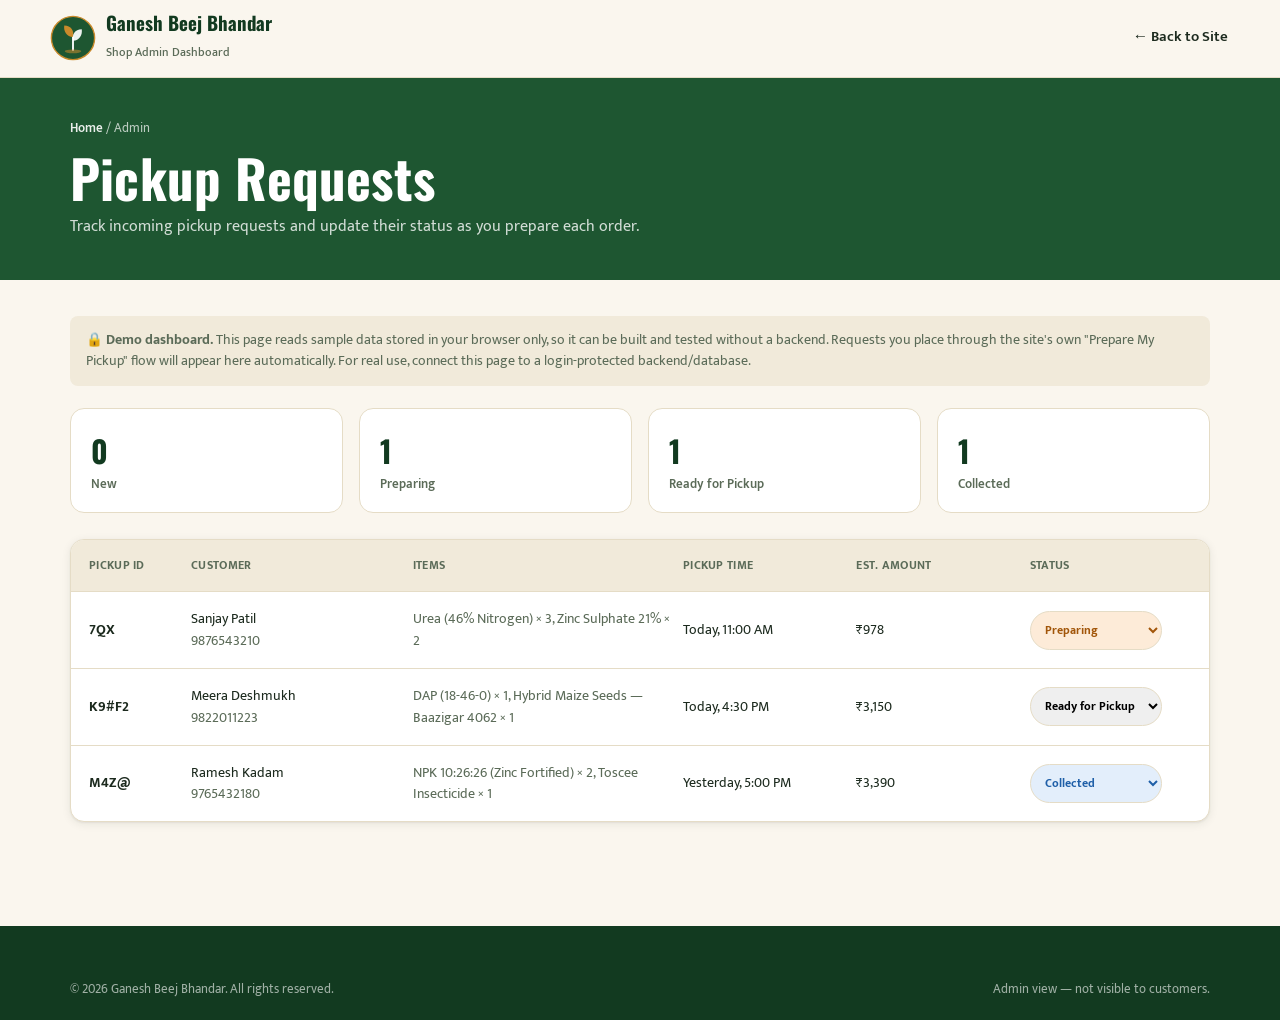
<file: admin.html>
<!DOCTYPE html>
<html lang="en">
<head>
<meta charset="UTF-8">
<meta name="viewport" content="width=device-width, initial-scale=1.0">
<title>Shop Admin — Ganesh Beej Bhandar</title>
<meta name="description" content="Demo admin dashboard for managing pickup requests at Ganesh Beej Bhandar.">
<link rel="icon" href="data:image/svg+xml,%3Csvg xmlns='http://www.w3.org/2000/svg' viewBox='0 0 100 100'%3E%3Ccircle cx='50' cy='50' r='47' fill='%231E5631'/%3E%3Cpath d='M50 76V48' stroke='white' stroke-width='6'/%3E%3Cpath d='M50 48C36 48 29 35 31 23C46 23 53 35 50 48Z' fill='%23C98A2B'/%3E%3C/svg%3E">
<link rel="preconnect" href="https://fonts.googleapis.com">
<link rel="preconnect" href="https://fonts.gstatic.com" crossorigin>
<link href="https://fonts.googleapis.com/css2?family=Oswald:wght@500;600;700&family=Mukta:wght@400;500;600;700;800&display=swap" rel="stylesheet">
<link rel="stylesheet" href="css/style.css">
</head>
<body>

<header class="site-header">
  <div class="container header-bar">
    <a href="index.html" class="brand">
      <svg class="brand-logo" viewBox="0 0 100 100" xmlns="http://www.w3.org/2000/svg" aria-hidden="true">
        <circle cx="50" cy="50" r="47" fill="var(--color-primary)"/>
        <circle cx="50" cy="50" r="47" fill="none" stroke="var(--color-accent)" stroke-width="3"/>
        <path d="M50 76 V48" stroke="#fff" stroke-width="4" stroke-linecap="round"/>
        <path d="M50 48 C36 48 29 35 31 23 C46 23 53 35 50 48 Z" fill="var(--color-accent)"/>
        <path d="M50 56 C64 56 71 43 69 31 C54 31 47 43 50 56 Z" fill="#fff" opacity=".92"/>
        <ellipse cx="50" cy="79" rx="18" ry="4" fill="var(--color-accent)" opacity=".55"/>
      </svg>
      <span>
        <span class="brand-name" data-cfg="shopName">Ganesh Beej Bhandar</span><br>
        <span class="brand-tagline">Shop Admin Dashboard</span>
      </span>
    </a>
    <nav class="main-nav">
      <a href="index.html">← Back to Site</a>
    </nav>
  </div>
</header>

<div class="page-hero">
  <div class="container">
    <div class="breadcrumb"><a href="index.html">Home</a> / Admin</div>
    <h1>Pickup Requests</h1>
    <p>Track incoming pickup requests and update their status as you prepare each order.</p>
  </div>
</div>

<section class="section" style="padding-top:36px;">
  <div class="container">

    <div class="admin-note">
      🔒 <strong>Demo dashboard.</strong> This page reads sample data stored in your browser only, so it can be built and tested without a backend. Requests you place through the site's own "Prepare My Pickup" flow will appear here automatically. For real use, connect this page to a login-protected backend/database.
    </div>

    <div class="admin-stats" id="admin-stats"></div>

    <div class="admin-table-wrap">
      <div class="admin-row head">
        <div>Pickup ID</div>
        <div>Customer</div>
        <div>Items</div>
        <div>Pickup Time</div>
        <div>Est. Amount</div>
        <div>Status</div>
      </div>
      <div id="admin-rows"></div>
    </div>

  </div>
</section>

<footer class="site-footer">
  <div class="container">
    <div class="footer-bottom" style="border-top:none; padding-top:0;">
      <span>© 2026 <span data-cfg="shopName">Ganesh Beej Bhandar</span>. All rights reserved.</span>
      <span>Admin view — not visible to customers.</span>
    </div>
  </div>
</footer>

<script src="js/config.js"></script>
<script src="js/products-data.js"></script>
<script src="js/cart.js"></script>
<script src="js/requests.js"></script>
<script src="js/main.js"></script>
<script src="js/admin.js"></script>
</body>
</html>
</file>
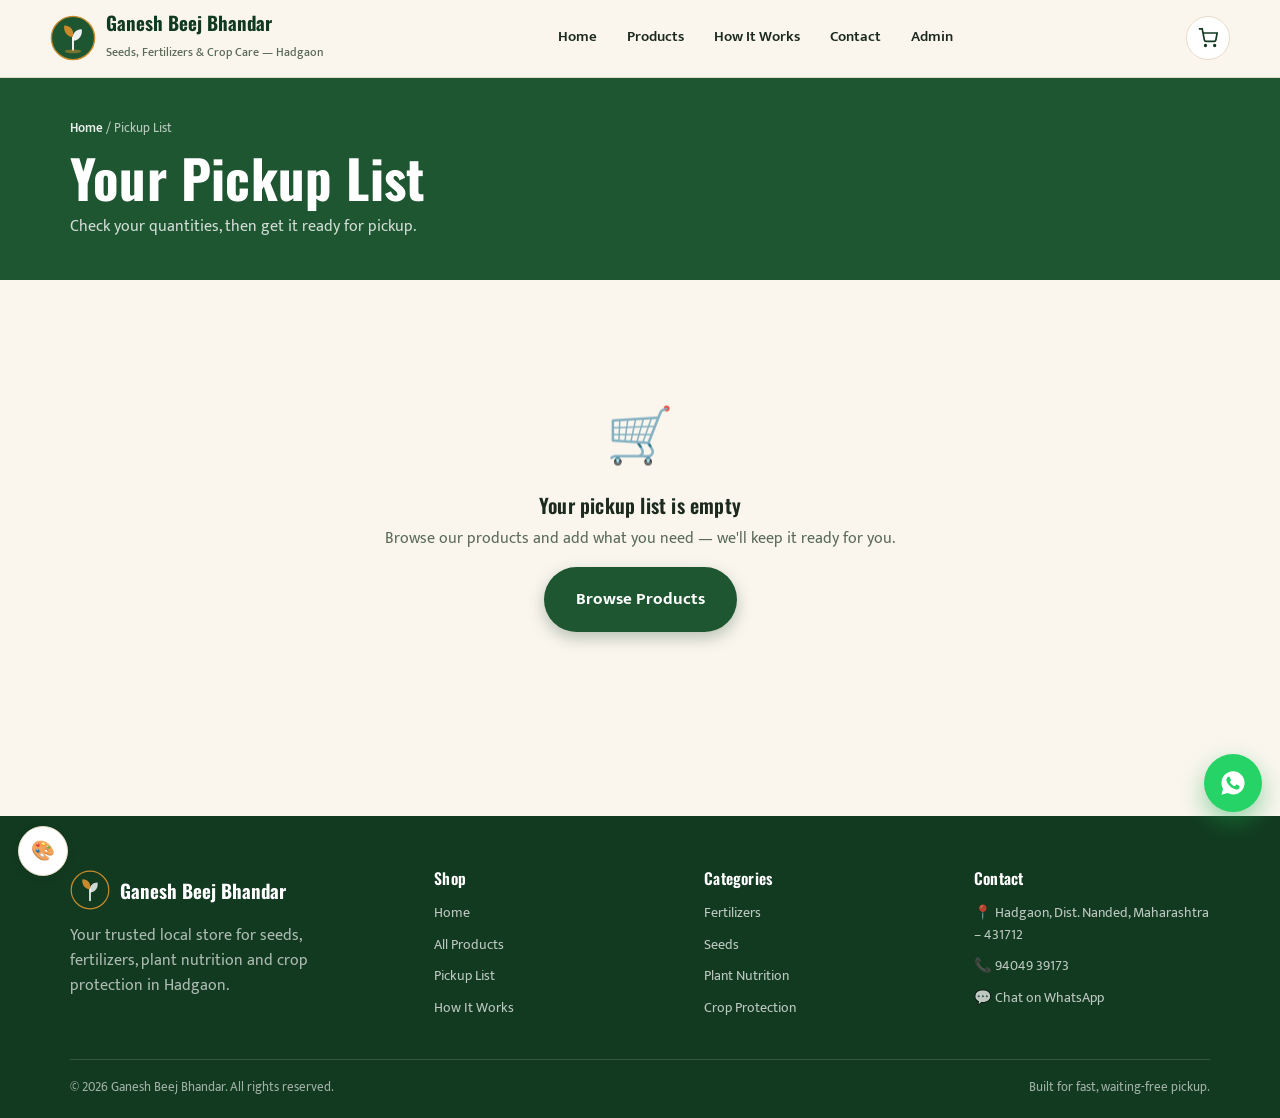
<file: cart.html>
<!DOCTYPE html>
<html lang="en">
<head>
<meta charset="UTF-8">
<meta name="viewport" content="width=device-width, initial-scale=1.0">
<title>Your Pickup List — Ganesh Beej Bhandar</title>
<meta name="description" content="Review the items you have selected before sending your pickup request to Ganesh Beej Bhandar.">
<link rel="icon" href="data:image/svg+xml,%3Csvg xmlns='http://www.w3.org/2000/svg' viewBox='0 0 100 100'%3E%3Ccircle cx='50' cy='50' r='47' fill='%231E5631'/%3E%3Cpath d='M50 76V48' stroke='white' stroke-width='6'/%3E%3Cpath d='M50 48C36 48 29 35 31 23C46 23 53 35 50 48Z' fill='%23C98A2B'/%3E%3C/svg%3E">
<link rel="preconnect" href="https://fonts.googleapis.com">
<link rel="preconnect" href="https://fonts.gstatic.com" crossorigin>
<link href="https://fonts.googleapis.com/css2?family=Oswald:wght@500;600;700&family=Mukta:wght@400;500;600;700;800&display=swap" rel="stylesheet">
<link rel="stylesheet" href="css/style.css">
</head>
<body>

<header class="site-header">
  <div class="container header-bar">
    <a href="index.html" class="brand">
      <svg class="brand-logo" viewBox="0 0 100 100" xmlns="http://www.w3.org/2000/svg" aria-hidden="true">
        <circle cx="50" cy="50" r="47" fill="var(--color-primary)"/>
        <circle cx="50" cy="50" r="47" fill="none" stroke="var(--color-accent)" stroke-width="3"/>
        <path d="M50 76 V48" stroke="#fff" stroke-width="4" stroke-linecap="round"/>
        <path d="M50 48 C36 48 29 35 31 23 C46 23 53 35 50 48 Z" fill="var(--color-accent)"/>
        <path d="M50 56 C64 56 71 43 69 31 C54 31 47 43 50 56 Z" fill="#fff" opacity=".92"/>
        <ellipse cx="50" cy="79" rx="18" ry="4" fill="var(--color-accent)" opacity=".55"/>
      </svg>
      <span>
        <span class="brand-name" data-cfg="shopName">Ganesh Beej Bhandar</span><br>
        <span class="brand-tagline" data-cfg="shopTaglineEnglish">Seeds, Fertilizers &amp; Crop Care</span>
      </span>
    </a>
    <nav class="main-nav">
      <a href="index.html">Home</a>
      <a href="products.html">Products</a>
      <a href="index.html#how-it-works">How It Works</a>
      <a href="index.html#contact">Contact</a>
      <a href="admin.html">Admin</a>
    </nav>
    <div class="header-actions">
      <a href="cart.html" class="icon-btn" aria-label="View pickup list">
        <svg class="icon" viewBox="0 0 24 24" fill="none" stroke="currentColor" stroke-width="2"><circle cx="9" cy="21" r="1"/><circle cx="20" cy="21" r="1"/><path d="M1 1h4l2.68 13.39a2 2 0 0 0 2 1.61h9.72a2 2 0 0 0 2-1.61L23 6H6"/></svg>
        <span class="cart-count" data-cart-count style="display:none">0</span>
      </a>
      <button type="button" class="icon-btn nav-toggle" aria-label="Open menu">
        <svg class="icon" viewBox="0 0 24 24" fill="none" stroke="currentColor" stroke-width="2"><line x1="3" y1="12" x2="21" y2="12"/><line x1="3" y1="6" x2="21" y2="6"/><line x1="3" y1="18" x2="21" y2="18"/></svg>
      </button>
    </div>
  </div>
</header>

<div class="mobile-nav">
  <div class="mobile-nav-panel">
    <button type="button" class="mobile-nav-close" aria-label="Close menu">×</button>
    <a href="index.html">Home</a>
    <a href="products.html">Products</a>
    <a href="index.html#how-it-works">How It Works</a>
    <a href="index.html#contact">Contact</a>
    <a href="cart.html">Pickup List</a>
    <a href="admin.html">Shop Admin</a>
  </div>
</div>

<div class="page-hero">
  <div class="container">
    <div class="breadcrumb"><a href="index.html">Home</a> / Pickup List</div>
    <h1>Your Pickup List</h1>
    <p>Check your quantities, then get it ready for pickup.</p>
  </div>
</div>

<section class="section" style="padding-top:36px;">
  <div class="container">

    <div id="cart-filled-view">
      <div class="cart-layout">
        <div class="cart-list" id="cart-list"></div>

        <div class="summary-card">
          <h3>Order Summary</h3>
          <div class="summary-row"><span>Items</span><span id="summary-count">0</span></div>
          <div class="summary-total"><span>Estimated Total</span><span id="summary-total">₹0</span></div>
          <a href="pickup.html" class="btn btn-primary btn-lg btn-block">Prepare My Pickup</a>
          <a href="products.html" class="btn btn-ghost btn-block" style="margin-top:10px;">Continue Shopping</a>
          <div class="disclaimer-box">
            This is the amount you'll pay via UPI on the next step, before your request is sent to the shop. If anything needs adjusting, the shop will contact you directly.
          </div>
        </div>
      </div>
    </div>

    <div class="empty-cart" id="cart-empty-view" style="display:none;">
      <span class="emoji">🛒</span>
      <h3>Your pickup list is empty</h3>
      <p class="muted">Browse our products and add what you need — we'll keep it ready for you.</p>
      <a href="products.html" class="btn btn-primary btn-lg">Browse Products</a>
    </div>

  </div>
</section>

<footer class="site-footer">
  <div class="container">
    <div class="footer-grid">
      <div>
        <div class="footer-brand">
          <svg class="brand-logo" style="width:40px;height:40px" viewBox="0 0 100 100" xmlns="http://www.w3.org/2000/svg" aria-hidden="true">
            <circle cx="50" cy="50" r="47" fill="none" stroke="var(--color-accent)" stroke-width="3"/>
            <path d="M50 76 V48" stroke="#fff" stroke-width="4" stroke-linecap="round"/>
            <path d="M50 48 C36 48 29 35 31 23 C46 23 53 35 50 48 Z" fill="var(--color-accent)"/>
            <path d="M50 56 C64 56 71 43 69 31 C54 31 47 43 50 56 Z" fill="#fff" opacity=".8"/>
          </svg>
          <span class="brand-name" data-cfg="shopName">Ganesh Beej Bhandar</span>
        </div>
        <p style="color:rgba(255,255,255,.66); max-width:32ch;">Your trusted local store for seeds, fertilizers, plant nutrition and crop protection in Hadgaon.</p>
      </div>
      <div class="footer-col">
        <h4>Shop</h4>
        <a href="index.html">Home</a>
        <a href="products.html">All Products</a>
        <a href="cart.html">Pickup List</a>
        <a href="index.html#how-it-works">How It Works</a>
      </div>
      <div class="footer-col">
        <h4>Categories</h4>
        <a href="products.html?category=Fertilizers">Fertilizers</a>
        <a href="products.html?category=Seeds">Seeds</a>
        <a href="products.html?category=Plant%20Nutrition">Plant Nutrition</a>
        <a href="products.html?category=Crop%20Protection">Crop Protection</a>
      </div>
      <div class="footer-col">
        <h4>Contact</h4>
        <a href="#" data-cfg-href="mapsUrl" target="_blank" rel="noopener">📍 <span data-cfg="address.line2">Hadgaon, Nanded</span></a>
        <a href="#" data-cfg-href="phoneDial">📞 <span data-cfg="phoneDisplay">94049 39173</span></a>
        <a href="#" id="footer-whatsapp">💬 Chat on WhatsApp</a>
      </div>
    </div>
    <div class="footer-bottom">
      <span>© 2026 <span data-cfg="shopName">Ganesh Beej Bhandar</span>. All rights reserved.</span>
      <span>Built for fast, waiting-free pickup.</span>
    </div>
  </div>
</footer>

<button type="button" class="float-whatsapp" aria-label="Chat on WhatsApp">
  <svg class="icon" viewBox="0 0 24 24" fill="currentColor"><path d="M12.04 2C6.58 2 2.13 6.45 2.13 11.91c0 1.75.46 3.45 1.32 4.95L2.05 22l5.25-1.38a9.9 9.9 0 0 0 4.74 1.21h.005c5.46 0 9.91-4.45 9.91-9.91 0-2.65-1.03-5.14-2.9-7.01A9.87 9.87 0 0 0 12.04 2zm5.8 14.13c-.24.68-1.4 1.32-1.93 1.4-.5.08-1.12.11-1.8-.11-.42-.13-.96-.31-1.65-.61-2.9-1.25-4.8-4.17-4.94-4.36-.14-.19-1.18-1.57-1.18-3 0-1.42.75-2.12 1.02-2.41.27-.29.58-.36.78-.36.19 0 .39 0 .56.01.18.01.42-.07.66.5.24.58.82 2 .89 2.14.07.15.12.32.02.51-.09.19-.14.3-.28.47-.14.16-.29.36-.42.48-.14.13-.28.28-.12.55.16.27.71 1.17 1.52 1.89 1.05.93 1.93 1.22 2.2 1.36.27.14.43.12.59-.07.16-.19.68-.79.86-1.06.18-.27.36-.22.6-.13.24.09 1.53.72 1.79.85.26.13.43.19.5.3.06.11.06.63-.18 1.31z"/></svg>
</button>

<div class="theme-switcher">
  <button type="button" class="theme-toggle-btn" aria-label="Change theme">🎨</button>
  <div class="theme-panel"></div>
</div>

<script src="js/config.js"></script>
<script src="js/products-data.js"></script>
<script src="js/cart.js"></script>
<script src="js/main.js"></script>
<script>
  function cartItemRowHtml(item){
    return `
    <div class="cart-item" data-id="${item.product.id}">
      <div class="cart-item-img">
        <img src="${item.product.img}" alt="${item.product.name}" loading="lazy" onerror="this.style.display='none'">
      </div>
      <div>
        <div class="cart-item-name">${item.product.name}</div>
        <div class="cart-item-meta">${item.product.brand} • ${item.product.packSize}</div>
        <div class="cart-item-meta">${formatRupees(item.product.price)} × ${item.qty} = <strong>${formatRupees(item.lineTotal)}</strong></div>
      </div>
      <div class="cart-item-actions">
        <div class="qty-stepper">
          <button type="button" class="qty-minus" aria-label="Decrease quantity">−</button>
          <input type="text" inputmode="numeric" class="qty-input" value="${item.qty}" aria-label="Quantity">
          <button type="button" class="qty-plus" aria-label="Increase quantity">+</button>
        </div>
        <button type="button" class="remove-link">Remove</button>
      </div>
    </div>`;
  }

  function renderCartPage(){
    const items = getCartDetailed();
    const filled = document.getElementById("cart-filled-view");
    const empty = document.getElementById("cart-empty-view");

    if(items.length === 0){
      filled.style.display = "none";
      empty.style.display = "block";
      return;
    }
    filled.style.display = "block";
    empty.style.display = "none";

    const listEl = document.getElementById("cart-list");
    listEl.innerHTML = items.map(cartItemRowHtml).join("");

    document.getElementById("summary-count").textContent = items.reduce((s,i)=>s+i.qty,0);
    document.getElementById("summary-total").textContent = formatRupees(getCartEstimatedTotal());

    listEl.querySelectorAll(".cart-item").forEach(row => {
      const id = row.getAttribute("data-id");
      const input = row.querySelector(".qty-input");
      row.querySelector(".qty-minus").addEventListener("click", () => {
        const newQty = Math.max(1, (parseInt(input.value,10)||1) - 1);
        setCartQty(id, newQty);
        renderCartPage();
      });
      row.querySelector(".qty-plus").addEventListener("click", () => {
        const newQty = (parseInt(input.value,10)||1) + 1;
        setCartQty(id, newQty);
        renderCartPage();
      });
      input.addEventListener("change", () => {
        setCartQty(id, Math.max(1, parseInt(input.value,10)||1));
        renderCartPage();
      });
      row.querySelector(".remove-link").addEventListener("click", () => {
        removeFromCart(id);
        showToast("Item removed from your pickup list");
        renderCartPage();
      });
    });
  }

  document.addEventListener("DOMContentLoaded", () => {
    renderCartPage();
    const msg = encodeURIComponent("Hello, I would like to know more about your products at " + SITE_CONFIG.shopName + ".");
    const url = `https://wa.me/${SITE_CONFIG.whatsappNumber}?text=${msg}`;
    const el = document.getElementById("footer-whatsapp");
    if(el){ el.href = url; el.target = "_blank"; el.rel = "noopener"; }
  });
</script>
</body>
</html>
</file>
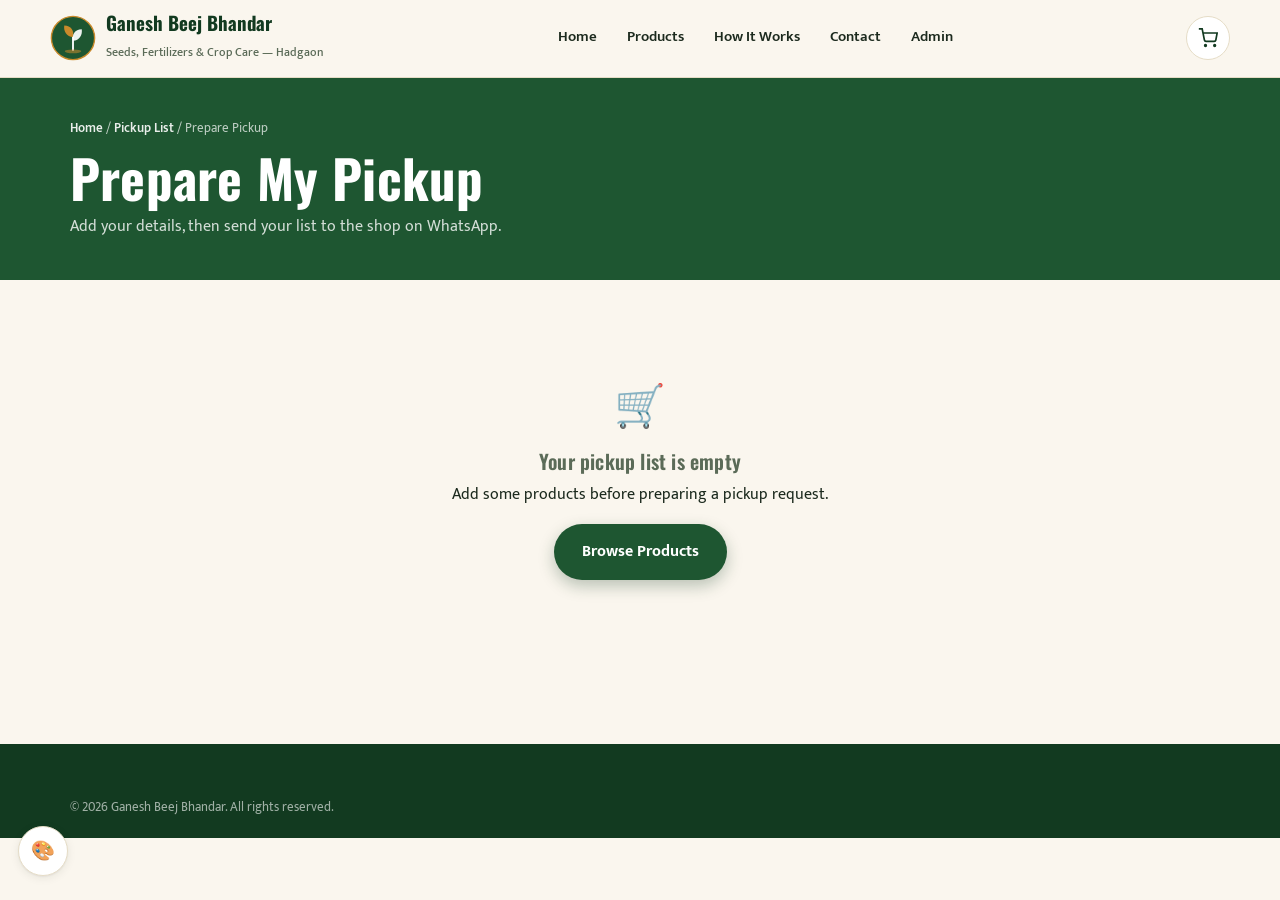
<file: pickup.html>
<!DOCTYPE html>
<html lang="en">
<head>
<meta charset="UTF-8">
<meta name="viewport" content="width=device-width, initial-scale=1.0">
<title>Prepare My Pickup — Ganesh Beej Bhandar</title>
<meta name="description" content="Confirm your details and send your pickup request to Ganesh Beej Bhandar over WhatsApp.">
<link rel="icon" href="data:image/svg+xml,%3Csvg xmlns='http://www.w3.org/2000/svg' viewBox='0 0 100 100'%3E%3Ccircle cx='50' cy='50' r='47' fill='%231E5631'/%3E%3Cpath d='M50 76V48' stroke='white' stroke-width='6'/%3E%3Cpath d='M50 48C36 48 29 35 31 23C46 23 53 35 50 48Z' fill='%23C98A2B'/%3E%3C/svg%3E">
<link rel="preconnect" href="https://fonts.googleapis.com">
<link rel="preconnect" href="https://fonts.gstatic.com" crossorigin>
<link href="https://fonts.googleapis.com/css2?family=Oswald:wght@500;600;700&family=Mukta:wght@400;500;600;700;800&display=swap" rel="stylesheet">
<link rel="stylesheet" href="css/style.css">
</head>
<body>

<header class="site-header">
  <div class="container header-bar">
    <a href="index.html" class="brand">
      <svg class="brand-logo" viewBox="0 0 100 100" xmlns="http://www.w3.org/2000/svg" aria-hidden="true">
        <circle cx="50" cy="50" r="47" fill="var(--color-primary)"/>
        <circle cx="50" cy="50" r="47" fill="none" stroke="var(--color-accent)" stroke-width="3"/>
        <path d="M50 76 V48" stroke="#fff" stroke-width="4" stroke-linecap="round"/>
        <path d="M50 48 C36 48 29 35 31 23 C46 23 53 35 50 48 Z" fill="var(--color-accent)"/>
        <path d="M50 56 C64 56 71 43 69 31 C54 31 47 43 50 56 Z" fill="#fff" opacity=".92"/>
        <ellipse cx="50" cy="79" rx="18" ry="4" fill="var(--color-accent)" opacity=".55"/>
      </svg>
      <span>
        <span class="brand-name" data-cfg="shopName">Ganesh Beej Bhandar</span><br>
        <span class="brand-tagline" data-cfg="shopTaglineEnglish">Seeds, Fertilizers &amp; Crop Care</span>
      </span>
    </a>
    <nav class="main-nav">
      <a href="index.html">Home</a>
      <a href="products.html">Products</a>
      <a href="index.html#how-it-works">How It Works</a>
      <a href="index.html#contact">Contact</a>
      <a href="admin.html">Admin</a>
    </nav>
    <div class="header-actions">
      <a href="cart.html" class="icon-btn" aria-label="View pickup list">
        <svg class="icon" viewBox="0 0 24 24" fill="none" stroke="currentColor" stroke-width="2"><circle cx="9" cy="21" r="1"/><circle cx="20" cy="21" r="1"/><path d="M1 1h4l2.68 13.39a2 2 0 0 0 2 1.61h9.72a2 2 0 0 0 2-1.61L23 6H6"/></svg>
        <span class="cart-count" data-cart-count style="display:none">0</span>
      </a>
      <button type="button" class="icon-btn nav-toggle" aria-label="Open menu">
        <svg class="icon" viewBox="0 0 24 24" fill="none" stroke="currentColor" stroke-width="2"><line x1="3" y1="12" x2="21" y2="12"/><line x1="3" y1="6" x2="21" y2="6"/><line x1="3" y1="18" x2="21" y2="18"/></svg>
      </button>
    </div>
  </div>
</header>

<div class="mobile-nav">
  <div class="mobile-nav-panel">
    <button type="button" class="mobile-nav-close" aria-label="Close menu">×</button>
    <a href="index.html">Home</a>
    <a href="products.html">Products</a>
    <a href="index.html#how-it-works">How It Works</a>
    <a href="index.html#contact">Contact</a>
    <a href="cart.html">Pickup List</a>
    <a href="admin.html">Shop Admin</a>
  </div>
</div>

<div class="page-hero">
  <div class="container">
    <div class="breadcrumb"><a href="index.html">Home</a> / <a href="cart.html">Pickup List</a> / Prepare Pickup</div>
    <h1>Prepare My Pickup</h1>
    <p>Add your details, then send your list to the shop on WhatsApp.</p>
  </div>
</div>

<section class="section" style="padding-top:36px;">
  <div class="container">

    <!-- ===================== EMPTY STATE ===================== -->
    <div class="empty-state" id="pickup-empty" style="display:none;">
      <span class="emoji">🛒</span>
      <h3>Your pickup list is empty</h3>
      <p>Add some products before preparing a pickup request.</p>
      <a href="products.html" class="btn btn-primary">Browse Products</a>
    </div>

    <!-- ===================== REVIEW + FORM ===================== -->
    <div id="pickup-review-wrap">
      <div class="pickup-layout">
        <div>
          <div class="pickup-list-card">
            <h3>Your Pickup List</h3>
            <div id="pickup-items"></div>
            <div class="summary-total" style="margin-top:14px; padding-top:14px;">
              <span>Estimated Total</span><span id="pickup-total">₹0</span>
            </div>
            <p class="muted" style="font-size:.82rem; margin:8px 0 0;">This is the exact amount you'll pay via UPI below. <a href="cart.html" style="font-weight:700; color:var(--color-primary);">Edit list</a></p>
          </div>
        </div>

        <div id="pickup-form-section">
          <form class="form-card" id="pickup-form" novalidate>
            <h3 style="margin-bottom:16px;">Your Details</h3>

            <div class="form-group">
              <label for="cust-name">Full Name</label>
              <input type="text" id="cust-name" class="input" placeholder="e.g. Rahul Patil" required>
              <div class="error-text">Please enter your name.</div>
            </div>

            <div class="form-group">
              <label for="cust-mobile">Mobile Number</label>
              <input type="tel" id="cust-mobile" class="input" placeholder="10-digit mobile number" maxlength="10" required>
              <div class="error-text">Please enter a valid 10-digit mobile number.</div>
            </div>

            <div class="form-group">
              <label for="cust-time">Preferred Pickup Time</label>
              <input type="text" id="cust-time" class="input" placeholder="e.g. Today, 5:00 PM" required>
              <div class="hint">Shop hours: <span data-cfg="hours.weekdays"></span> · <span data-cfg="hours.sunday"></span></div>
              <div class="error-text">Please let us know when you'll come.</div>
            </div>

            <div class="form-group">
              <label for="cust-note">Note to Shop (optional)</label>
              <textarea id="cust-note" class="input" rows="3" placeholder="Any special instructions..."></textarea>
            </div>

            <div class="form-group">
              <label>Payment — Required Before Sending</label>
              <div class="upi-box" id="upi-pay-box">
                <div class="upi-box-amount">
                  Amount to pay: <strong id="upi-amount">₹0</strong>
                </div>
                <a href="#" id="upi-pay-btn" class="btn btn-accent btn-block">
                  <svg class="icon icon-sm" viewBox="0 0 24 24" fill="none" stroke="currentColor" stroke-width="2"><rect x="2" y="5" width="20" height="14" rx="2"/><path d="M2 10h20"/></svg>
                  Pay <span id="upi-amount-2">₹0</span> via UPI
                </a>

                <label class="confirm-paid-row" id="confirm-paid-row">
                  <input type="checkbox" id="confirm-paid-checkbox" disabled>
                  <span>I have completed the UPI payment of <strong id="upi-amount-3">₹0</strong></span>
                </label>

                <p class="hint" id="upi-status-hint">
                  Tap <strong>"Pay via UPI"</strong> above to open your UPI app (Google Pay / PhonePe / Paytm etc.) with the amount already filled in.
                  Once you've completed the payment, tick the box above to unlock sending your request.
                </p>
                <p class="hint">UPI ID: <strong data-cfg="upiId">9130262687@upi</strong> — you can also pay manually to this ID if the button doesn't open your app.</p>
              </div>
            </div>

            <button type="submit" class="btn btn-whatsapp btn-lg btn-block" id="send-whatsapp-btn" disabled>
              <svg class="icon" viewBox="0 0 24 24" fill="currentColor"><path d="M12.04 2C6.58 2 2.13 6.45 2.13 11.91c0 1.75.46 3.45 1.32 4.95L2.05 22l5.25-1.38a9.9 9.9 0 0 0 4.74 1.21h.005c5.46 0 9.91-4.45 9.91-9.91 0-2.65-1.03-5.14-2.9-7.01A9.87 9.87 0 0 0 12.04 2zm5.8 14.13c-.24.68-1.4 1.32-1.93 1.4-.5.08-1.12.11-1.8-.11-.42-.13-.96-.31-1.65-.61-2.9-1.25-4.8-4.17-4.94-4.36-.14-.19-1.18-1.57-1.18-3 0-1.42.75-2.12 1.02-2.41.27-.29.58-.36.78-.36.19 0 .39 0 .56.01.18.01.42-.07.66.5.24.58.82 2 .89 2.14.07.15.12.32.02.51-.09.19-.14.3-.28.47-.14.16-.29.36-.42.48-.14.13-.28.28-.12.55.16.27.71 1.17 1.52 1.89 1.05.93 1.93 1.22 2.2 1.36.27.14.43.12.59-.07.16-.19.68-.79.86-1.06.18-.27.36-.22.6-.13.24.09 1.53.72 1.79.85.26.13.43.19.5.3.06.11.06.63-.18 1.31z"/></svg>
              Send Pickup Request on WhatsApp
            </button>
            <p class="muted" id="whatsapp-lock-hint" style="font-size:.78rem; text-align:center; margin-top:12px;">🔒 Complete the UPI payment above and tick the confirmation box to unlock this button.</p>
          </form>
        </div>
      </div>
    </div>

    <!-- ===================== CONFIRMATION ===================== -->
    <div class="confirm-wrap" id="pickup-confirm">
      <div class="confirm-check">
        <svg class="icon" viewBox="0 0 24 24" fill="none" stroke="currentColor" stroke-width="3"><path d="M20 6 9 17l-5-5"/></svg>
      </div>
      <h2>Pickup Request Sent Successfully!</h2>
      <p class="muted">Your request has been sent to the shop. Please visit the store at your selected pickup time and provide your Pickup ID.</p>
      <div class="pickup-id-badge" id="confirm-pickup-id">XXXX</div>

      <div class="wa-status">
        <svg class="icon icon-sm" viewBox="0 0 24 24" fill="none" stroke="currentColor" stroke-width="3"><path d="M20 6 9 17l-5-5"/></svg>
        WhatsApp message ready
      </div>

      <div class="confirm-details">
        <h3>Pickup Summary</h3>
        <div class="confirm-row"><span>Name</span><strong id="confirm-name"></strong></div>
        <div class="confirm-row"><span>Pickup Time</span><strong id="confirm-time"></strong></div>
        <div class="confirm-row"><span>Estimated Amount</span><strong id="confirm-total"></strong></div>
        <div class="confirm-row"><span>Payment</span><strong id="confirm-payment"></strong></div>
        <h3 style="margin-top:16px;">Items</h3>
        <div id="confirm-items"></div>
      </div>

      <div style="margin-top:24px; display:flex; flex-direction:column; gap:12px; align-items:center;">
        <a href="#" id="resend-whatsapp" target="_blank" rel="noopener" class="btn btn-whatsapp">
          Didn't open? Tap to Open WhatsApp Again
        </a>
        <a href="index.html" class="btn btn-ghost">Back to Home</a>
      </div>
    </div>

  </div>
</section>

<footer class="site-footer">
  <div class="container">
    <div class="footer-bottom" style="border-top:none; padding-top:0;">
      <span>© 2026 <span data-cfg="shopName">Ganesh Beej Bhandar</span>. All rights reserved.</span>
    </div>
  </div>
</footer>

<div class="theme-switcher">
  <button type="button" class="theme-toggle-btn" aria-label="Change theme">🎨</button>
  <div class="theme-panel"></div>
</div>

<script src="js/config.js"></script>
<script src="js/products-data.js"></script>
<script src="js/cart.js"></script>
<script src="js/requests.js"></script>
<script src="js/main.js"></script>
<script src="js/pickup.js"></script>
</body>
</html>
</file>
<file: css/style.css>
/* =========================================================================
   GANESH BEEJ BHANDAR — STYLESHEET
   ---------------------------------------------------------------------
   THEME CONFIGURATION
   Everything visual is driven by the CSS variables in :root below.
   To re-theme the whole site, change the values in :root, or pick one
   of the alternate palettes under [data-theme="earth"] / [data-theme="monsoon"].
   Shop owners / developers: this is the only place colors are defined.
   ========================================================================= */

:root{
  /* ---- brand palette : "Harvest" (default) ---- */
  --color-primary:        #1E5631;
  --color-primary-dark:   #123A20;
  --color-primary-light:  #2F7A45;
  --color-accent:         #C98A2B;
  --color-accent-dark:    #A16A1B;
  --color-soil:           #7A4B26;

  --color-bg:             #FAF6EE;
  --color-bg-alt:         #F1EADA;
  --color-surface:        #FFFFFF;
  --color-text:           #1C2A1E;
  --color-text-muted:     #5B6B58;
  --color-border:         #E5DCC6;

  --color-danger:         #C0392B;
  --color-danger-bg:      #FBEAE8;
  --color-success:        #2E7D46;
  --color-success-bg:     #E8F3EA;
  --color-warning:        #D98324;
  --color-warning-bg:     #FBEEDD;

  --whatsapp:             #25D366;
  --whatsapp-dark:        #1DA851;

  --font-head: "Oswald", "Arial Narrow", sans-serif;
  --font-body: "Mukta", "Segoe UI", sans-serif;

  --radius-sm: 8px;
  --radius-md: 14px;
  --radius-lg: 22px;
  --shadow-card: 0 2px 10px rgba(28,42,30,0.08), 0 1px 2px rgba(28,42,30,0.06);
  --shadow-pop: 0 12px 32px rgba(18,58,32,0.22);
  --container-w: 1180px;
}

[data-theme="earth"]{
  --color-primary:        #6B3F1D;
  --color-primary-dark:   #4A2B12;
  --color-primary-light:  #8A5528;
  --color-accent:         #E0A93A;
  --color-accent-dark:    #B8841F;
  --color-bg:             #F6EFE2;
  --color-bg-alt:         #EDE0C8;
  --color-border:         #E3D3B3;
  --color-text:           #2B1F14;
  --color-text-muted:     #6C5C48;
}

[data-theme="monsoon"]{
  --color-primary:        #124F49;
  --color-primary-dark:   #0B3733;
  --color-primary-light:  #1E6E64;
  --color-accent:         #E3B23C;
  --color-accent-dark:    #BB8E24;
  --color-bg:             #F2F6F2;
  --color-bg-alt:         #E4EDE6;
  --color-border:         #D8E2D6;
  --color-text:           #16261F;
  --color-text-muted:     #52685D;
}

/* ---------------------------------------------------------------------
   RESET & BASE
   --------------------------------------------------------------------- */
*, *::before, *::after{ box-sizing: border-box; }
html{ scroll-behavior: smooth; }
body{
  margin:0;
  font-family: var(--font-body);
  background: var(--color-bg);
  color: var(--color-text);
  font-size: 16px;
  line-height: 1.55;
  -webkit-font-smoothing: antialiased;
}
h1,h2,h3,h4{
  font-family: var(--font-head);
  font-weight: 600;
  line-height: 1.12;
  margin: 0 0 .5em;
  letter-spacing: .2px;
}
h1{ font-size: clamp(2rem, 4.4vw, 3.3rem); font-weight: 700; }
h2{ font-size: clamp(1.5rem, 3vw, 2.25rem); }
h3{ font-size: 1.25rem; }
p{ margin: 0 0 1em; color: var(--color-text); }
a{ color: inherit; text-decoration: none; }
img{ max-width: 100%; display:block; }
ul{ margin:0; padding:0; list-style:none; }
button{ font-family: inherit; cursor:pointer; }
input, select, textarea{ font-family: inherit; font-size: 1rem; }
:focus-visible{ outline: 3px solid var(--color-accent); outline-offset: 2px; }
.container{
  width: 100%;
  max-width: var(--container-w);
  margin: 0 auto;
  padding: 0 20px;
}
.muted{ color: var(--color-text-muted); }
.section{ padding: 64px 0; }
.section-alt{ background: var(--color-bg-alt); }
.section-head{ max-width: 640px; margin: 0 0 36px; }
.section-head.center{ margin-left:auto; margin-right:auto; text-align:center; }
.eyebrow{
  display:inline-flex; align-items:center; gap:8px;
  color: var(--color-primary); font-weight: 700; font-size: .82rem;
  margin-bottom: 10px;
}
.eyebrow::before{ content:""; width:18px; height:2px; background: var(--color-accent); display:inline-block; border-radius:2px; }

@media (prefers-reduced-motion: reduce){
  *{ animation-duration: 0.01ms !important; transition-duration: 0.01ms !important; scroll-behavior:auto !important; }
}

/* ---------------------------------------------------------------------
   BUTTONS
   --------------------------------------------------------------------- */
.btn{
  display:inline-flex; align-items:center; justify-content:center; gap:8px;
  padding: 14px 26px;
  border-radius: 999px;
  font-weight: 700;
  font-size: 1rem;
  border: 2px solid transparent;
  transition: transform .15s ease, box-shadow .15s ease, background .15s ease;
  white-space: nowrap;
}
.btn:active{ transform: translateY(1px); }
.btn-primary{ background: var(--color-primary); color:#fff; box-shadow: 0 6px 16px rgba(18,58,32,.28); }
.btn-primary:hover{ background: var(--color-primary-dark); }
.btn-accent{ background: var(--color-accent); color:#241701; box-shadow: 0 6px 16px rgba(169,110,27,.28); }
.btn-accent:hover{ background: var(--color-accent-dark); }
.btn-outline{ background: transparent; border-color: var(--color-primary); color: var(--color-primary); }
.btn-outline:hover{ background: var(--color-primary); color:#fff; }
.btn-ghost{ background: transparent; color: var(--color-text); border-color: var(--color-border); }
.btn-ghost:hover{ background: var(--color-bg-alt); }
.btn-whatsapp{ background: var(--whatsapp); color:#fff; box-shadow: 0 8px 20px rgba(29,168,81,.35); }
.btn-whatsapp:hover{ background: var(--whatsapp-dark); }
.btn-block{ width:100%; }
.btn-lg{ padding: 17px 30px; font-size: 1.08rem; }
.btn-sm{ padding: 9px 16px; font-size: .88rem; }
.btn:disabled{ opacity:.5; cursor:not-allowed; box-shadow:none; }
.icon{ width:20px; height:20px; flex-shrink:0; }
.icon-sm{ width:16px; height:16px; }

/* ---------------------------------------------------------------------
   HEADER / NAV
   --------------------------------------------------------------------- */
.site-header{
  position: sticky; top:0; z-index: 100;
  background: rgba(250,246,238,.92);
  backdrop-filter: blur(8px);
  border-bottom: 1px solid var(--color-border);
}
.header-bar{
  display:flex; align-items:center; justify-content:space-between;
  padding: 12px 0;
  gap: 16px;
}
.brand{ display:flex; align-items:center; gap:10px; }
.brand-logo{ width:46px; height:46px; flex-shrink:0; }
.brand-name{ font-family: var(--font-head); font-size:1.18rem; font-weight:700; color: var(--color-primary-dark); line-height:1.1; }
.brand-tagline{ font-size:.72rem; color: var(--color-text-muted); font-weight:500; }

.main-nav{ display:flex; align-items:center; gap: 26px; }
.main-nav a{
  font-weight:600; font-size:.96rem; color: var(--color-text);
  padding: 6px 2px; border-bottom: 2px solid transparent;
}
.main-nav a:hover, .main-nav a.active{ color: var(--color-primary); border-color: var(--color-accent); }

.header-actions{ display:flex; align-items:center; gap:10px; }
.icon-btn{
  position:relative; display:inline-flex; align-items:center; justify-content:center;
  width:44px; height:44px; border-radius:50%; background: var(--color-surface);
  border:1px solid var(--color-border); color: var(--color-primary-dark);
}
.icon-btn:hover{ background: var(--color-bg-alt); }
.cart-count{
  position:absolute; top:-4px; right:-4px; min-width:20px; height:20px; padding:0 4px;
  border-radius:999px; background: var(--color-accent); color:#241701;
  font-size:.68rem; font-weight:800; display:flex; align-items:center; justify-content:center;
  border: 2px solid var(--color-bg);
}
.nav-toggle{ display:none; }

.mobile-nav{
  display:none;
  position: fixed; inset:0; z-index: 200;
  background: rgba(18,30,20,.5);
}
.mobile-nav.open{ display:block; }
.mobile-nav-panel{
  background: var(--color-surface); width: min(78vw, 320px); height:100%;
  margin-left:auto; padding: 20px; display:flex; flex-direction:column; gap:6px;
  box-shadow: var(--shadow-pop);
}
.mobile-nav-panel a{
  padding: 14px 8px; font-weight:700; font-size:1.05rem; border-bottom:1px solid var(--color-border);
  display:flex; align-items:center; justify-content:space-between;
}
.mobile-nav-close{
  align-self:flex-end; width:40px; height:40px; border-radius:50%; border:1px solid var(--color-border);
  background:none; font-size:1.3rem; color:var(--color-text);
}

/* ---------------------------------------------------------------------
   HERO
   --------------------------------------------------------------------- */
.hero{
  position: relative;
  overflow: hidden;
  padding: 56px 0 0;
}
.hero-grid{
  display:grid; grid-template-columns: 1.05fr .95fr; gap: 44px; align-items:center;
}
.hero-copy h1{ color: var(--color-primary-dark); }
.hero-copy .lede{ font-size: 1.14rem; color: var(--color-text-muted); max-width: 46ch; margin-bottom: 28px; }
.hero-ctas{ display:flex; flex-wrap:wrap; gap:14px; margin-bottom: 30px; }
.hero-trust{ display:flex; flex-wrap:wrap; gap: 22px; }
.trust-chip{ display:flex; align-items:center; gap:10px; font-weight:600; font-size:.92rem; color: var(--color-primary-dark); }
.trust-chip .icon{ color: var(--color-accent); }

.hero-visual{ position:relative; border-radius: var(--radius-lg); overflow:hidden; box-shadow: var(--shadow-pop); aspect-ratio: 4/3.1; }
.hero-visual img{ width:100%; height:100%; object-fit:cover; }
.hero-visual::after{
  content:""; position:absolute; inset:0;
  background: linear-gradient(180deg, rgba(18,58,32,0) 45%, rgba(15,35,20,.55) 100%);
}
.hero-badge{
  position:absolute; left:18px; bottom:18px; z-index:2;
  background: rgba(255,255,255,.96); border-radius: var(--radius-md);
  padding: 14px 16px; display:flex; align-items:center; gap:12px;
  box-shadow: var(--shadow-card); max-width: 260px;
}
.hero-badge .dot{ width:38px; height:38px; border-radius:50%; background: var(--color-success-bg); color:var(--color-success); display:flex; align-items:center; justify-content:center; flex-shrink:0; }
.hero-badge strong{ display:block; font-size:.88rem; }
.hero-badge span{ font-size:.76rem; color: var(--color-text-muted); }

.sack-divider{ height: 46px; width:100%; display:block; margin-top:56px; }

/* ---------------------------------------------------------------------
   CATEGORY TILES
   --------------------------------------------------------------------- */
.cat-grid{ display:grid; grid-template-columns: repeat(4, 1fr); gap: 20px; }
.cat-tile{
  position:relative; border-radius: var(--radius-md); overflow:hidden; aspect-ratio: 3/3.4;
  box-shadow: var(--shadow-card);
}
.cat-tile img{ width:100%; height:100%; object-fit:cover; transition: transform .4s ease; }
.cat-tile:hover img{ transform: scale(1.05); }
.cat-tile::after{ content:""; position:absolute; inset:0; background: linear-gradient(180deg, rgba(18,40,24,.05) 40%, rgba(14,28,17,.86) 100%); }
.cat-tile-label{
  position:absolute; left:0; right:0; bottom:0; z-index:2; padding: 18px;
  color:#fff;
}
.cat-tile-label h3{ margin:0 0 4px; color:#fff; font-size:1.15rem; }
.cat-tile-label span{ font-size:.82rem; color: rgba(255,255,255,.82); }

/* ---------------------------------------------------------------------
   PRODUCT CARDS & GRID
   --------------------------------------------------------------------- */
.product-grid{ display:grid; grid-template-columns: repeat(4, 1fr); gap: 22px; }
.product-card{
  background: var(--color-surface); border-radius: var(--radius-md); overflow:hidden;
  border:1px solid var(--color-border); box-shadow: var(--shadow-card);
  display:flex; flex-direction:column;
}
.product-media{ position:relative; aspect-ratio: 1/0.86; background: var(--color-bg-alt); overflow:hidden; }
.product-media img{ width:100%; height:100%; object-fit:contain; padding: 14px; }
.product-media.img-fallback{ display:flex; align-items:center; justify-content:center; }
.product-media.img-fallback img{ display:none; }
.product-media.img-fallback::before{ content:"🌿"; font-size:2.6rem; opacity:.55; }
.stock-badge{
  position:absolute; top:10px; left:10px; z-index:2;
  font-size:.72rem; font-weight:800; padding:5px 10px; border-radius:999px;
  display:flex; align-items:center; gap:5px;
}
.stock-badge::before{ content:""; width:7px; height:7px; border-radius:50%; }
.stock-in{ background: var(--color-success-bg); color: var(--color-success); }
.stock-in::before{ background: var(--color-success); }
.stock-low{ background: var(--color-warning-bg); color: var(--color-warning); }
.stock-low::before{ background: var(--color-warning); }
.stock-out{ background: var(--color-danger-bg); color: var(--color-danger); }
.stock-out::before{ background: var(--color-danger); }
.cat-badge{
  position:absolute; top:10px; right:10px; z-index:2; background: rgba(255,255,255,.92);
  font-size:.68rem; font-weight:700; color: var(--color-primary-dark); padding:4px 9px; border-radius:999px;
}
.product-body{ padding: 16px 16px 18px; display:flex; flex-direction:column; gap:6px; flex:1; }
.product-brand{ font-size:.74rem; font-weight:700; color: var(--color-accent-dark); text-transform:uppercase; letter-spacing:.4px; }
.product-name{ font-family: var(--font-head); font-size:1.05rem; font-weight:600; margin:0; }
.product-desc{ font-size:.85rem; color: var(--color-text-muted); margin:0; flex:1; }
.product-meta{ display:flex; align-items:center; justify-content:space-between; font-size:.82rem; color: var(--color-text-muted); margin:2px 0; }
.product-price{ font-weight:800; color: var(--color-primary-dark); font-size:1rem; }
.product-price small{ font-weight:600; color: var(--color-text-muted); font-size:.72rem; }

.qty-row{ display:flex; align-items:center; gap:10px; margin-top:6px; }
.qty-stepper{ display:flex; align-items:center; border:1px solid var(--color-border); border-radius:999px; overflow:hidden; }
.qty-stepper button{ width:34px; height:34px; background: var(--color-bg-alt); border:none; font-size:1.05rem; font-weight:700; color: var(--color-primary-dark); }
.qty-stepper button:disabled{ opacity:.4; cursor:not-allowed; }
.qty-stepper input{ width:38px; text-align:center; border:none; background:transparent; font-weight:700; }
.add-cart-btn{ flex:1; }

.filters-bar{
  background: var(--color-surface); border:1px solid var(--color-border); border-radius: var(--radius-md);
  padding: 16px; display:grid; grid-template-columns: 1.4fr 1fr 1fr 1fr 1fr; gap: 12px; margin-bottom: 28px;
  box-shadow: var(--shadow-card);
}
.field-label{ font-size:.72rem; font-weight:700; color: var(--color-text-muted); text-transform:uppercase; letter-spacing:.4px; margin-bottom:5px; display:block; }
.input, select.input{
  width:100%; padding: 11px 13px; border-radius: var(--radius-sm); border:1px solid var(--color-border);
  background: var(--color-bg); color: var(--color-text);
}
.search-wrap{ position:relative; }
.search-wrap .icon{ position:absolute; left:13px; top:50%; transform:translateY(-50%); color: var(--color-text-muted); }
.search-wrap input{ padding-left:38px; }
.results-count{ font-size:.9rem; color: var(--color-text-muted); margin-bottom:16px; }
.empty-state{ text-align:center; padding: 60px 20px; color: var(--color-text-muted); }
.empty-state .emoji{ font-size:2.6rem; display:block; margin-bottom:10px; }

/* ---------------------------------------------------------------------
   WHY / STEPS
   --------------------------------------------------------------------- */
.benefit-grid{ display:grid; grid-template-columns: repeat(4,1fr); gap:20px; }
.benefit-card{
  background: var(--color-surface); border-radius: var(--radius-md); padding: 26px 22px;
  border:1px solid var(--color-border); box-shadow: var(--shadow-card);
}
.benefit-icon{
  width:52px; height:52px; border-radius:14px; background: var(--color-primary); color:#fff;
  display:flex; align-items:center; justify-content:center; margin-bottom:16px;
}
.steps-row{ display:grid; grid-template-columns: repeat(4,1fr); gap:22px; counter-reset: step; }
.step-card{ position:relative; padding: 30px 22px 24px; background: var(--color-surface); border-radius: var(--radius-md); border:1px solid var(--color-border); }
.step-num{ font-family: var(--font-head); font-size:2.6rem; font-weight:700; color: var(--color-accent); opacity:.9; line-height:1; margin-bottom:14px; }
.step-card h3{ margin-bottom:6px; }
.step-arrow{ display:none; }
@media (min-width: 900px){
  .steps-row{ position:relative; }
  .step-card:not(:last-child)::after{
    content:"→"; position:absolute; right:-24px; top:44px; color: var(--color-accent); font-size:1.3rem; font-weight:700;
  }
}

/* ---------------------------------------------------------------------
   POPULAR PRODUCTS STRIP / horizontal scroll on mobile
   --------------------------------------------------------------------- */
.scroll-row{ display:grid; grid-template-columns: repeat(4,1fr); gap:22px; }

/* ---------------------------------------------------------------------
   CONTACT / STORE
   --------------------------------------------------------------------- */
.store-card{
  display:grid; grid-template-columns: 1fr 1fr; gap: 0; background: var(--color-surface);
  border-radius: var(--radius-lg); overflow:hidden; border:1px solid var(--color-border); box-shadow: var(--shadow-card);
}
.store-info{ padding: 40px; }
.store-map{ position:relative; min-height: 280px; background: var(--color-bg-alt); }
.store-map iframe{ width:100%; height:100%; min-height:280px; border:0; display:block; }
.store-detail{ display:flex; gap:14px; margin-bottom:18px; }
.store-detail .icon{ color: var(--color-primary); margin-top:2px; }
.store-detail strong{ display:block; font-size:.95rem; }
.store-detail span{ font-size:.88rem; color: var(--color-text-muted); }
.store-actions{ display:flex; flex-wrap:wrap; gap:12px; margin-top:22px; }

/* ---------------------------------------------------------------------
   FOOTER
   --------------------------------------------------------------------- */
.site-footer{ background: var(--color-primary-dark); color: rgba(255,255,255,.86); padding: 54px 0 20px; margin-top: 40px;}
.footer-grid{ display:grid; grid-template-columns: 1.4fr 1fr 1fr 1fr; gap: 34px; padding-bottom: 30px; }
.footer-brand{ display:flex; align-items:center; gap:10px; margin-bottom:14px; }
.footer-brand .brand-name{ color:#fff; }
.footer-col h4{ color:#fff; font-family: var(--font-head); font-size:.98rem; margin-bottom:14px; }
.footer-col a, .footer-col li{ display:block; font-size:.88rem; color: rgba(255,255,255,.72); margin-bottom:10px; }
.footer-col a:hover{ color:#fff; }
.footer-bottom{ border-top:1px solid rgba(255,255,255,.14); padding-top:18px; display:flex; justify-content:space-between; flex-wrap:wrap; gap:10px; font-size:.8rem; color: rgba(255,255,255,.6); }

/* ---------------------------------------------------------------------
   FLOATING WHATSAPP + THEME SWITCHER
   --------------------------------------------------------------------- */
.float-whatsapp{
  position: fixed; right: 18px; bottom: 88px; z-index: 90;
  width:58px; height:58px; border-radius:50%; background: var(--whatsapp); color:#fff;
  display:flex; align-items:center; justify-content:center; box-shadow: 0 10px 24px rgba(29,168,81,.45);
  border:none;
}
.float-whatsapp .icon{ width:28px; height:28px; }

.theme-switcher{ position: fixed; left: 18px; bottom: 24px; z-index: 90; }
.theme-toggle-btn{
  width:50px; height:50px; border-radius:50%; background: var(--color-surface); border:1px solid var(--color-border);
  box-shadow: var(--shadow-card); display:flex; align-items:center; justify-content:center; font-size:1.2rem;
}
.theme-panel{
  position:absolute; bottom: 60px; left:0; background: var(--color-surface); border:1px solid var(--color-border);
  border-radius: var(--radius-md); box-shadow: var(--shadow-pop); padding: 12px; display:none; width: 190px;
}
.theme-panel.open{ display:block; }
.theme-panel p{ font-size:.72rem; font-weight:700; color: var(--color-text-muted); text-transform:uppercase; margin-bottom:8px; }
.theme-opt{ display:flex; align-items:center; gap:10px; padding:8px 6px; border-radius: var(--radius-sm); font-size:.86rem; font-weight:600; width:100%; background:none; border:none; color: var(--color-text); }
.theme-opt:hover{ background: var(--color-bg-alt); }
.theme-swatch{ width:20px; height:20px; border-radius:50%; flex-shrink:0; border:2px solid #fff; box-shadow:0 0 0 1px var(--color-border); }

/* ---------------------------------------------------------------------
   STICKY MOBILE CART BAR
   --------------------------------------------------------------------- */
.mobile-cart-bar{
  position: fixed; left:0; right:0; bottom:0; z-index: 95;
  background: var(--color-primary-dark); color:#fff;
  display:none; align-items:center; justify-content:space-between;
  padding: 12px 16px; box-shadow: 0 -6px 18px rgba(0,0,0,.18);
}
.mobile-cart-bar .info{ display:flex; align-items:center; gap:10px; font-weight:700; font-size:.92rem; }
.mobile-cart-bar .count-pill{ background: var(--color-accent); color:#241701; border-radius:999px; padding:2px 9px; font-size:.78rem; }
@media (max-width: 640px){
  .mobile-cart-bar.show{ display:flex; }
}

/* ---------------------------------------------------------------------
   BREADCRUMB / PAGE HEADER
   --------------------------------------------------------------------- */
.page-hero{ background: var(--color-primary); color:#fff; padding: 40px 0; }
.page-hero h1{ color:#fff; margin-bottom:8px; }
.page-hero p{ color: rgba(255,255,255,.8); margin:0; }
.breadcrumb{ font-size:.82rem; color: rgba(255,255,255,.7); margin-bottom:10px; }
.breadcrumb a{ color: rgba(255,255,255,.9); font-weight:600; }

/* ---------------------------------------------------------------------
   CART PAGE
   --------------------------------------------------------------------- */
.cart-layout{ display:grid; grid-template-columns: 1fr 340px; gap: 28px; align-items:start; }
.cart-list{ display:flex; flex-direction:column; gap:14px; }
.cart-item{
  display:grid; grid-template-columns: 76px 1fr auto; gap:14px; align-items:center;
  background: var(--color-surface); border:1px solid var(--color-border); border-radius: var(--radius-md); padding: 14px;
}
.cart-item-img{ width:76px; height:76px; border-radius: var(--radius-sm); background: var(--color-bg-alt); overflow:hidden; display:flex; align-items:center; justify-content:center; }
.cart-item-img img{ width:100%; height:100%; object-fit:contain; padding:6px; }
.cart-item-name{ font-weight:700; margin-bottom:2px; }
.cart-item-meta{ font-size:.82rem; color: var(--color-text-muted); }
.cart-item-actions{ display:flex; flex-direction:column; align-items:flex-end; gap:10px; }
.remove-link{ font-size:.8rem; font-weight:700; color: var(--color-danger); background:none; border:none; }
.summary-card{ background: var(--color-surface); border:1px solid var(--color-border); border-radius: var(--radius-md); padding:22px; box-shadow: var(--shadow-card); position:sticky; top:96px; }
.summary-row{ display:flex; justify-content:space-between; font-size:.92rem; margin-bottom:10px; color: var(--color-text-muted); }
.summary-total{ display:flex; justify-content:space-between; font-weight:800; font-size:1.15rem; padding-top:12px; border-top:1px solid var(--color-border); margin-bottom:16px; color: var(--color-primary-dark); }
.disclaimer-box{ font-size:.78rem; color: var(--color-text-muted); background: var(--color-bg-alt); border-radius: var(--radius-sm); padding:10px 12px; margin-top:14px; }
.empty-cart{ text-align:center; padding: 80px 20px; }
.empty-cart .emoji{ font-size:3.4rem; display:block; margin-bottom:14px; }

/* ---------------------------------------------------------------------
   PICKUP PAGE
   --------------------------------------------------------------------- */
.pickup-layout{ display:grid; grid-template-columns: 1fr 380px; gap: 30px; align-items:start; }
.pickup-list-card{ background: var(--color-surface); border:1px solid var(--color-border); border-radius: var(--radius-md); padding: 22px; box-shadow: var(--shadow-card); margin-bottom:20px; }
.pickup-list-item{ display:flex; justify-content:space-between; padding:10px 0; border-bottom:1px dashed var(--color-border); font-size:.94rem; }
.pickup-list-item:last-child{ border-bottom:none; }
.form-card{ background: var(--color-surface); border:1px solid var(--color-border); border-radius: var(--radius-md); padding: 24px; box-shadow: var(--shadow-card); }
.form-group{ margin-bottom:18px; }
.form-group label{ display:block; font-weight:700; font-size:.88rem; margin-bottom:7px; }
.form-group .hint{ font-size:.76rem; color: var(--color-text-muted); margin-top:5px; }
.radio-row{ display:flex; flex-direction:column; gap:10px; }
.radio-opt{ display:flex; align-items:flex-start; gap:10px; padding:12px; border:1px solid var(--color-border); border-radius: var(--radius-sm); cursor:pointer; }
.radio-opt input{ margin-top:3px; }
.radio-opt.disabled{ opacity:.55; cursor:not-allowed; }
.tag-soon{ font-size:.68rem; background: var(--color-accent); color:#241701; padding:2px 7px; border-radius:999px; font-weight:800; margin-left:6px; }
.upi-box{ margin-top:12px; background: var(--color-bg-alt); border:1px dashed var(--color-accent-dark); border-radius: var(--radius-sm); padding:16px; }
.upi-box-amount{ font-weight:700; font-size:1.05rem; margin-bottom:12px; color: var(--color-primary-dark); }
.upi-box .hint{ margin-top:8px; }
.confirm-paid-row{
  display:flex; align-items:flex-start; gap:10px; margin-top:14px; padding:12px;
  background: var(--color-surface); border:1px solid var(--color-border); border-radius: var(--radius-sm);
  font-size:.9rem; font-weight:600; cursor:pointer;
}
.confirm-paid-row input{ margin-top:3px; width:18px; height:18px; accent-color: var(--color-success); flex-shrink:0; }
.confirm-paid-row input:disabled{ cursor:not-allowed; }
.confirm-paid-row.unlocked{ border-color: var(--color-success); background: var(--color-success-bg); }
.error-text{ color: var(--color-danger); font-size:.78rem; margin-top:5px; display:none; }
.form-group.error input, .form-group.error textarea{ border-color: var(--color-danger); }
.form-group.error .error-text{ display:block; }

.confirm-wrap{ display:none; text-align:center; padding: 20px 0 40px; }
.confirm-wrap.show{ display:block; }
.confirm-check{ width:78px; height:78px; border-radius:50%; background: var(--color-success-bg); color: var(--color-success); display:flex; align-items:center; justify-content:center; margin:0 auto 20px; }
.confirm-check .icon{ width:40px; height:40px; }
.pickup-id-badge{ display:inline-block; background: var(--color-primary); color:#fff; font-family: var(--font-head); font-size:1.6rem; letter-spacing:2px; padding:12px 28px; border-radius: var(--radius-md); margin: 14px 0 22px; }
.confirm-details{ max-width:460px; margin:0 auto; text-align:left; background: var(--color-surface); border:1px solid var(--color-border); border-radius: var(--radius-md); padding:22px; box-shadow: var(--shadow-card); }
.confirm-details h3{ font-size:1rem; margin-bottom:12px; }
.confirm-row{ display:flex; justify-content:space-between; font-size:.9rem; padding:7px 0; border-bottom:1px dashed var(--color-border); }
.confirm-row:last-child{ border-bottom:none; }
.wa-status{ display:flex; align-items:center; gap:8px; justify-content:center; color: var(--color-success); font-weight:700; font-size:.9rem; margin:16px 0; }
.pickup-form-hidden{ display:none; }

/* ---------------------------------------------------------------------
   ADMIN DASHBOARD
   --------------------------------------------------------------------- */
.admin-stats{ display:grid; grid-template-columns: repeat(4,1fr); gap:16px; margin-bottom: 26px; }
.stat-card{ background: var(--color-surface); border:1px solid var(--color-border); border-radius: var(--radius-md); padding:18px 20px; }
.stat-card .num{ font-family: var(--font-head); font-size:1.9rem; font-weight:700; color: var(--color-primary-dark); }
.stat-card .lbl{ font-size:.82rem; color: var(--color-text-muted); font-weight:600; }
.admin-table-wrap{ background: var(--color-surface); border:1px solid var(--color-border); border-radius: var(--radius-md); overflow:hidden; box-shadow: var(--shadow-card); }
.admin-row{ display:grid; grid-template-columns: 90px 1.3fr 1.6fr 1fr 1fr 1fr; gap:12px; padding:16px 18px; align-items:center; border-bottom:1px solid var(--color-border); font-size:.88rem; }
.admin-row.head{ background: var(--color-bg-alt); font-weight:700; font-size:.76rem; text-transform:uppercase; letter-spacing:.3px; color: var(--color-text-muted); }
.admin-row:last-child{ border-bottom:none; }
.status-select{ padding:7px 10px; border-radius:999px; font-weight:700; font-size:.78rem; border:1px solid var(--color-border); }
.status-pill{ display:inline-flex; align-items:center; gap:6px; font-size:.78rem; font-weight:700; padding:4px 10px; border-radius:999px; }
.status-pill::before{ content:""; width:8px; height:8px; border-radius:50%; }
.status-new{ background:#FFF7DA; color:#8A6D00; } .status-new::before{ background:#E6B800; }
.status-preparing{ background:#FDEBD8; color:#A2560A; } .status-preparing::before{ background:#E67E22; }
.status-ready{ background: var(--color-success-bg); color: var(--color-success); } .status-ready::before{ background: var(--color-success); }
.status-collected{ background:#E3EEFB; color:#1F5FA8; } .status-collected::before{ background:#3E8EDE; }
.admin-note{ background: var(--color-bg-alt); border-radius: var(--radius-sm); padding:14px 16px; font-size:.85rem; color: var(--color-text-muted); margin-bottom:22px; }

/* ---------------------------------------------------------------------
   TOAST
   --------------------------------------------------------------------- */
.toast{
  position: fixed; left:50%; bottom: 26px; transform: translateX(-50%) translateY(20px);
  background: var(--color-primary-dark); color:#fff; padding: 13px 22px; border-radius:999px;
  font-size:.9rem; font-weight:600; box-shadow: var(--shadow-pop); z-index: 300;
  opacity:0; pointer-events:none; transition: opacity .25s ease, transform .25s ease;
  display:flex; align-items:center; gap:8px;
}
.toast.show{ opacity:1; transform: translateX(-50%) translateY(0); }

/* =========================================================================
   RESPONSIVE
   ========================================================================= */
@media (max-width: 980px){
  .hero-grid{ grid-template-columns: 1fr; }
  .hero-visual{ order:-1; aspect-ratio: 16/10; }
  .cat-grid{ grid-template-columns: repeat(2,1fr); }
  .product-grid, .scroll-row{ grid-template-columns: repeat(2,1fr); }
  .benefit-grid{ grid-template-columns: repeat(2,1fr); }
  .steps-row{ grid-template-columns: repeat(2,1fr); }
  .filters-bar{ grid-template-columns: 1fr 1fr; }
  .store-card{ grid-template-columns: 1fr; }
  .footer-grid{ grid-template-columns: 1fr 1fr; }
  .cart-layout, .pickup-layout{ grid-template-columns: 1fr; }
  .summary-card{ position:static; }
  .admin-row{ grid-template-columns: 1fr 1fr; }
}

@media (max-width: 640px){
  .main-nav{ display:none; }
  .nav-toggle{ display:flex; }
  .product-grid, .scroll-row, .cat-grid, .benefit-grid, .steps-row{ grid-template-columns: repeat(2,1fr); gap:14px; }
  .filters-bar{ grid-template-columns: 1fr; }
  .footer-grid{ grid-template-columns: 1fr 1fr; gap:22px; }
  h1{ font-size: 2rem; }
  .section{ padding: 44px 0; }
  .mobile-cart-bar{ padding-bottom: max(12px, env(safe-area-inset-bottom)); }
  .float-whatsapp{ bottom: 96px; width:52px; height:52px; }
  .theme-switcher{ bottom: 20px; }
  /* keep both floating controls clear of the sticky cart bar when it is showing */
  body.has-cart-bar .float-whatsapp{ bottom: 148px; }
  body.has-cart-bar .theme-switcher{ bottom: 76px; }
  .admin-row{ grid-template-columns: 1fr; }
  .admin-row.head{ display:none; }
  .admin-row > div::before{ content: attr(data-label); display:block; font-size:.68rem; text-transform:uppercase; color: var(--color-text-muted); font-weight:700; margin-bottom:2px; }
}

@media (max-width: 460px){
  .product-grid, .scroll-row, .cat-grid, .benefit-grid, .steps-row{ grid-template-columns: 1fr 1fr; }
}
</file>
